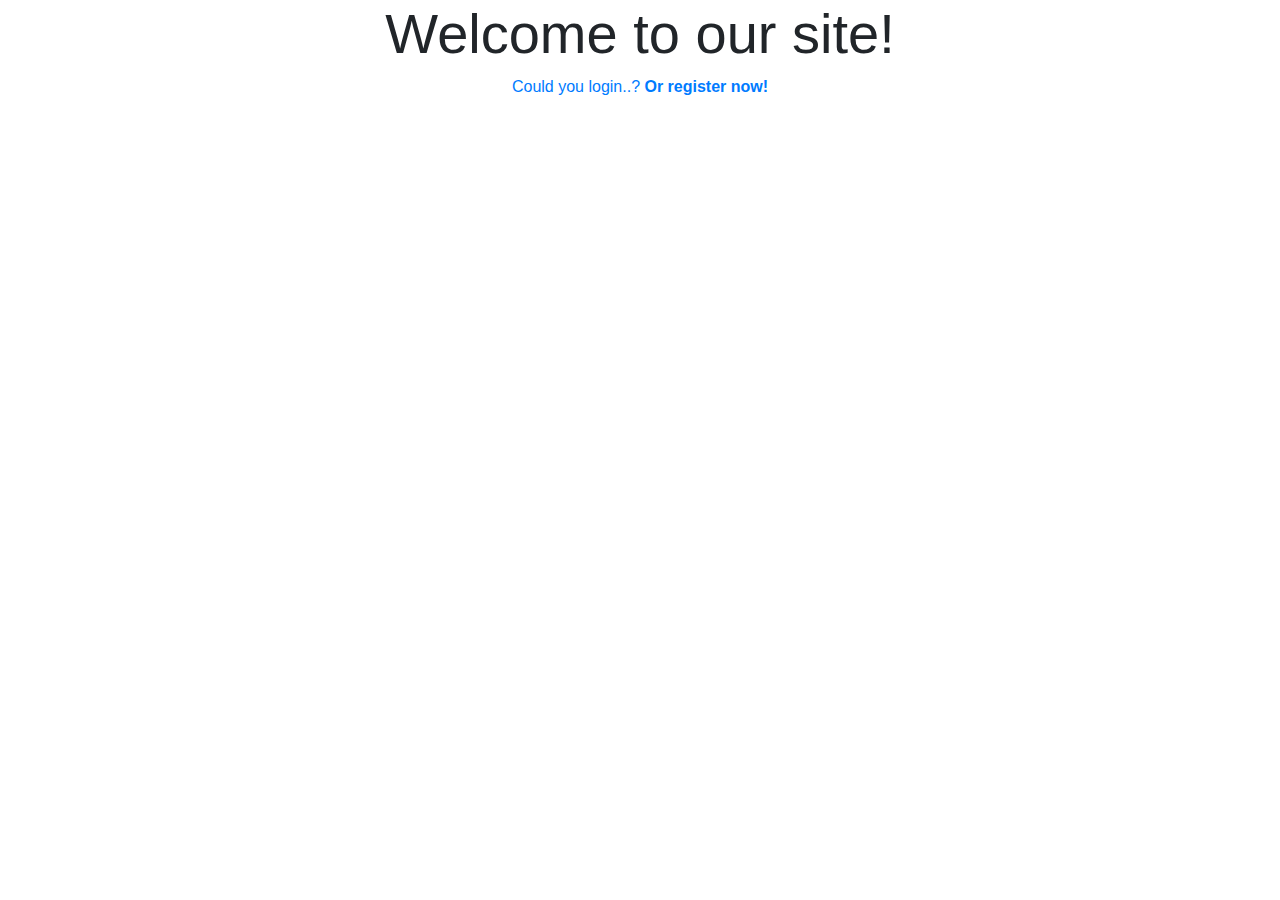
<file: static/index.html>
<!DOCTYPE html>
<html lang="en">
<head>
    <meta charset="UTF-8">
    <meta name="viewport" content="width=device-width, initial-scale=1.0">
    <meta http-equiv="X-UA-Compatible" content="ie=edge">
    <link rel="stylesheet" href="https://stackpath.bootstrapcdn.com/bootstrap/4.3.1/css/bootstrap.min.css">
    <title>Main page</title>
</head>
<body>
    <div class="container">
        <div class="row">
            <div class="col-md-6 text-center align-self-center mx-auto">
                <h1 class="display-4">Welcome to our site!</h1>
                <a href="login.html">Could you login..?</a>
                <a class="font-weight-bold" href="register.html">Or register now!</a>
            </div>
        </div>
    </div>
</body>
</html>
</file>
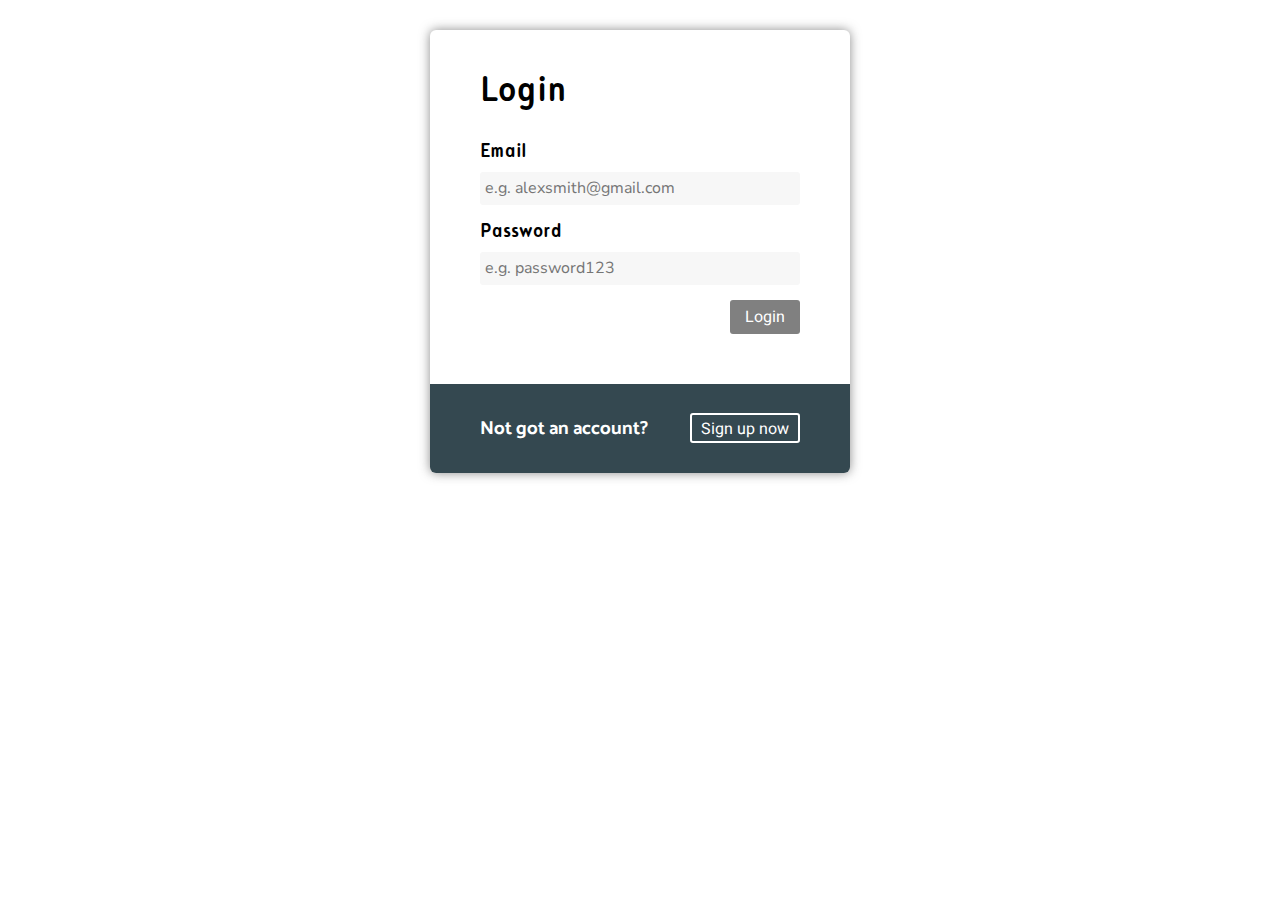
<file: login.html>
<!DOCTYPE html>
<html lang="en">
<head>
    <meta charset="UTF-8">
    <meta name="viewport" content="width=device-width, initial-scale=1.0">
    <meta http-equiv="X-UA-Compatible" content="ie=edge">
    <link rel="shortcut icon" href="login.ico" type="image/x-icon">
    <link href="https://fonts.googleapis.com/css?family=Catamaran:600|Heebo|Nunito+Sans" rel="stylesheet">
    <link rel="stylesheet" href="styles/normalize.css">
    <link rel="stylesheet" href="styles/main.css">
    <title>Login</title>
</head>
<body>
    <div class="container">
        <form action="#" class="login-form">
            <h2>Login</h2>
            <div class="user-info login-form">
                <label for="email">Email</label>
                <input type="email" name="emailField" id="email" placeholder="e.g. alexsmith@gmail.com">
                <label for="psw">Password</label>
                <input type="password" name="pswField" id="psw" placeholder="e.g. password123">
                <button class="login" disabled>Login</button>
            </div>
            <div class="user-sign-up">
                <h3>Not got an account?</h3>
                <button>Sign up now</button>
            </div>
        </form>
    </div>
    <script src="login.js"></script>
</body>
</html>
</file>
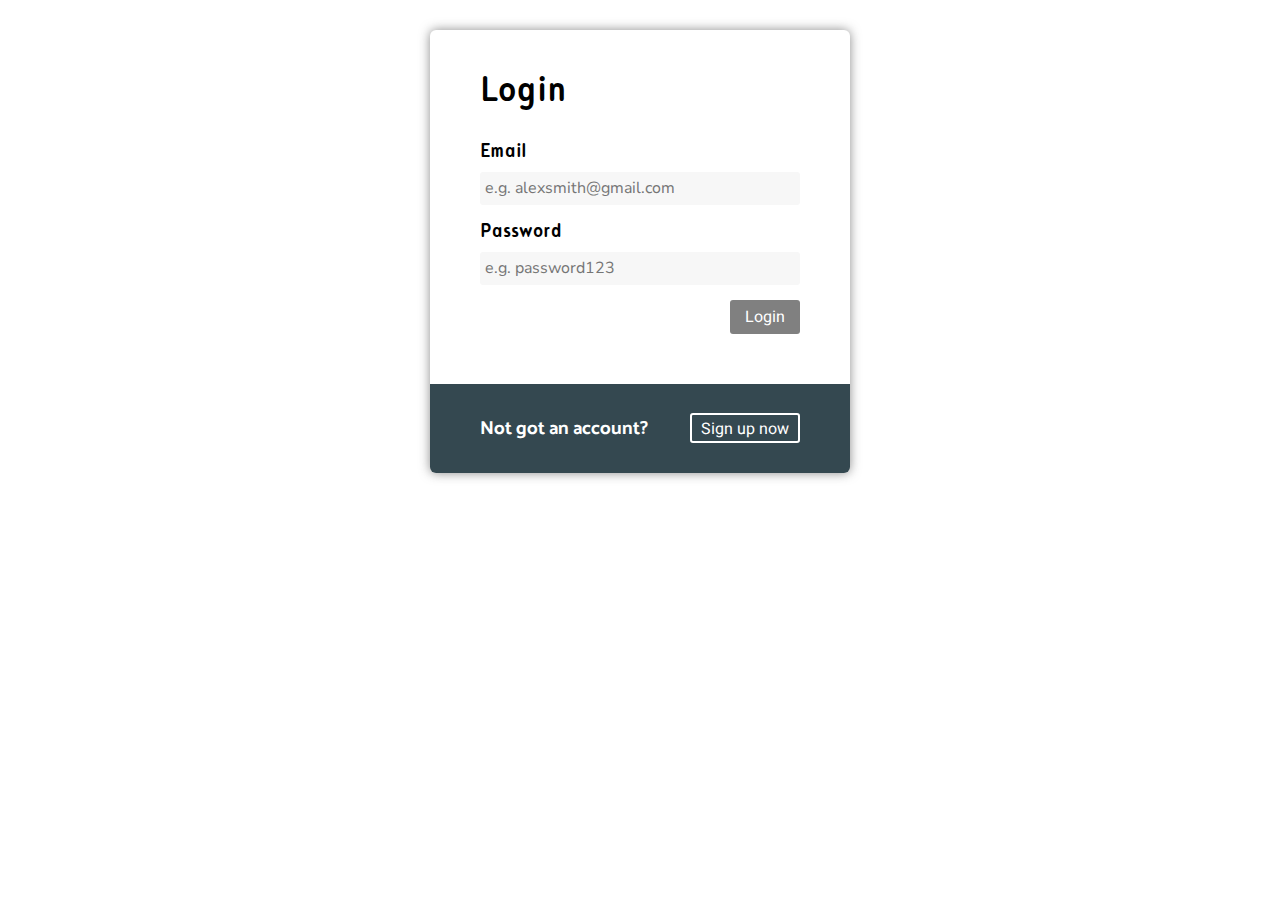
<file: static/login.html>
<!DOCTYPE html>
<html lang="en">
<head>
    <meta charset="UTF-8">
    <meta name="viewport" content="width=device-width, initial-scale=1.0">
    <meta http-equiv="X-UA-Compatible" content="ie=edge">
    <link rel="shortcut icon" href="../static/icon.png" type="image/x-png">
    <link href="https://fonts.googleapis.com/css?family=Catamaran:600|Heebo|Nunito+Sans" rel="stylesheet">
    <link rel="stylesheet" href="../static/styles/normalize.css">
    <link rel="stylesheet" href="../static/styles/main.css">
    <link rel="stylesheet" href="../static/styles/fonts.css">
    <title>Login</title>
</head>
<body>
    <div class="container">
        <form method="POST" action="../success.html" class="login-form">
            <h2>Login</h2>
            <div class="user-info login-form">
                <label for="email">Email</label>
                <input type="email" name="emailField" id="email" placeholder="e.g. alexsmith@gmail.com">
                <label for="psw">Password</label>
                <input type="password" name="pswField" id="psw" placeholder="e.g. password123">
                <button class="login" type="submit" disabled>Login</button>
            </div>
            <div class="user-sign-up">
                <h3>Not got an account?</h3>
                <button class="sign-up">Sign up now</button>
            </div>
        </form>
    </div>
    <script src="../static/login.js"></script>
</body>
</html>
</file>
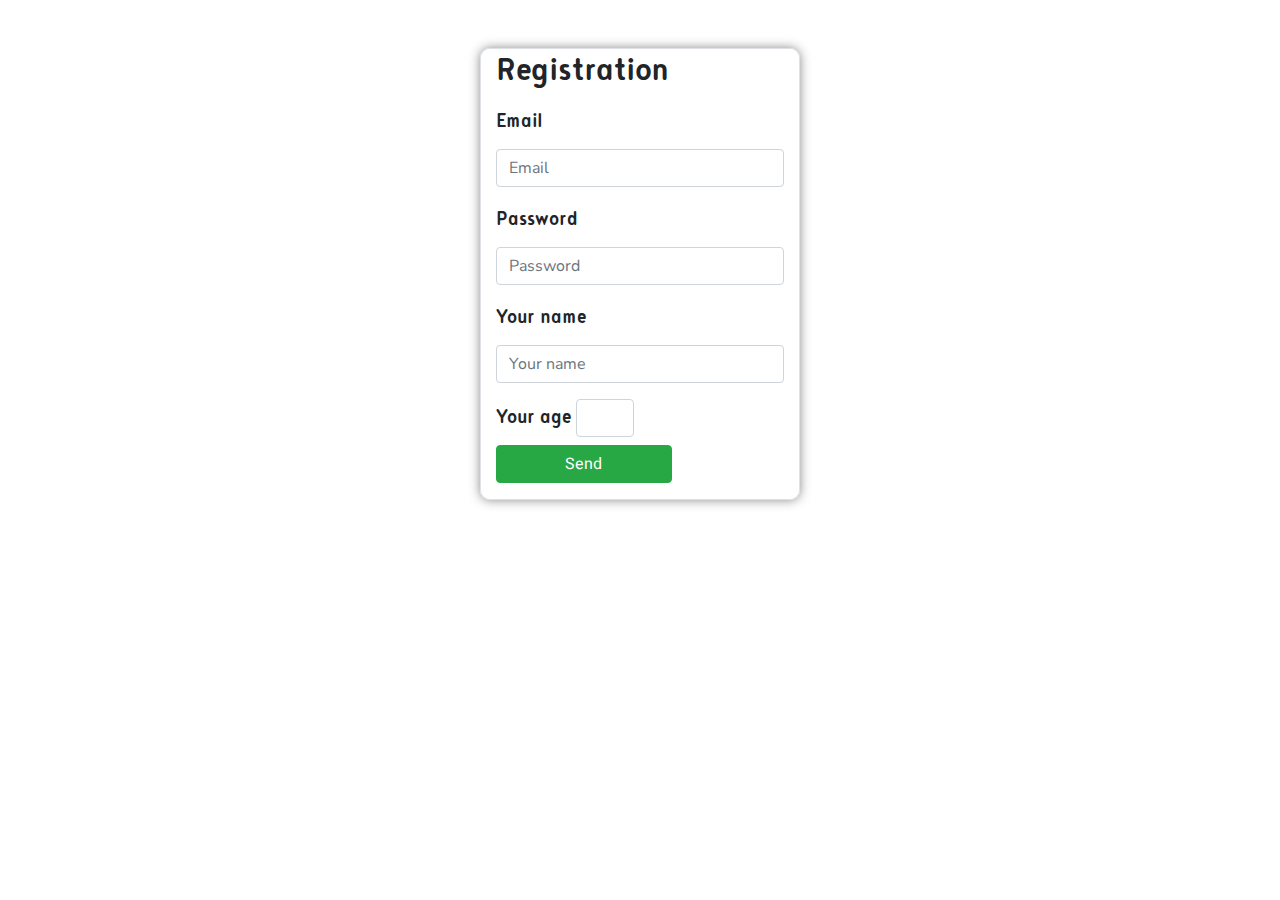
<file: static/register.html>
<!DOCTYPE html>
<html lang="en">
<head>
    <meta charset="UTF-8">
    <meta name="viewport" content="width=device-width, initial-scale=1.0">
    <meta http-equiv="X-UA-Compatible" content="ie=edge">
    <link rel="shortcut icon" href="../static/register.png" type="image/x-png">
    <link href="https://fonts.googleapis.com/css?family=Catamaran:600|Heebo|Nunito+Sans" rel="stylesheet">
    <link rel="stylesheet" href="https://stackpath.bootstrapcdn.com/bootstrap/4.3.1/css/bootstrap.min.css">
    <link rel="stylesheet" href="../static/styles/register.css">
    <link rel="stylesheet" href="../static/styles/fonts.css">
    <title>Registration</title>
</head>
<body>
    <div class="container col-md-3 mx-auto border mt-5">
        <h1>Registration</h1>
        <form action="" method="post">
            <div class="form-group">
                <label for="email">Email</label>
                <input type="email" class="form-control" name="Email" id="email" placeholder="Email">
            </div>
            <div class="form-group">
                <label for="psw">Password</label>
                <input type="password" class="form-control name="newPsw" id="psw" placeholder="Password">
            </div>
            <div class="form-group">
                <label for="your-name">Your name</label>
                <input type="text" class="form-control name="Name" id="your-name" placeholder="Your name">
            </div>
            <div class="form-group">
                <label for="your-age">Your age</label>
                <input type="number" class="form-control name="Age" id="your-age">
                <button type="submit" class="btn btn-success">Send</button>
            </div>
        </form>
    </div>
</body>
</html>
</file>
<file: styles/main.css>
/*Fonts*/
@font-face {
    font-family: 'NoyhSlimR';
    src: url('../fonts/NoyhSlimR.eot'); /* IE9 Compat Modes */
    src: url('../fonts/NoyhSlimR.eot?#iefix') format('embedded-opentype'), /* IE6-IE8 */
        url('../fonts/NoyhSlimR.woff2') format('woff2'), /* Modern Browsers */
        url('../fonts/NoyhSlimR.woff') format('woff'), /* Modern Browsers */
        url('../fonts/NoyhSlimR.ttf') format('truetype'), /* Safari, Android, iOS */
        url('../fonts/NoyhSlimR.svg') format('svg'); /* Legacy iOS */
    font-weight: normal;
    font-style: normal;
}

/*Global settings*/
.user-sign-up, .user-action {
    display: flex;
    flex-wrap: wrap;
}

form {
    margin-left: 50px;
    margin-right: 50px;
    display: flex;
    flex-direction: column;
}

.user-sign-up {
    margin-top: 50px;
    align-items: baseline;
    background: #344850;
    margin-left: -50px;
    margin-right: -50px;
    padding: 15px 50px;
    font-family: 'Catamaran', sans-serif;
    border-bottom-left-radius: 6px;
    border-bottom-right-radius: 6px;
    color: white;
}

.user-sign-up button, .login-form button {
    cursor: pointer;
    color: white;
}
/*Major layout*/
.container {
    max-width: 420px;
    margin: 0 auto;
    background: red;
    box-shadow:0px 0px 11px 0px rgba(50, 50, 50, 0.57);
    border-radius: 6px;
    background: white;
    margin-top: 30px;
}

.container h2 {
    font-family: 'NoyhSlimR', Arial, Helvetica, sans-serif;
    font-size: 2.7em;
    font-weight: 500;
    padding-top: 40px;
    margin-top: 0;
    margin-bottom: 20px;
}

.user-info {
    display: flex;
    flex-wrap: wrap;
    flex-direction: column;
}

.user-info label {
    font-family: 'NoyhSlimR', Arial, Helvetica, sans-serif;
    padding-bottom: 5px;
    font-size: 1.5em;
}

.user-info input {
    margin-bottom: 15px;
    max-width: 322px;
    background: #F7F7F7;
    font-family: 'Nunito Sans', sans-serif;
    padding: 7px 5px;
    border:none;
    border-radius: 3px;

}

.user-action {
    justify-content: flex-end;
}

.login-form button {
    background: #00D99F;
    padding: 8px;
    border: none;
    border-radius: 3px;
    min-width: 70px;
    font-family: 'Heebo', sans-serif;
    transition: background 300ms linear;
    width: 60px;
    align-self: flex-end;
}

.login-form button:hover {
    background: #30C187;
}

.login-form button:disabled {
    position: relative;
    background: gray;
    cursor: inherit;
}

.user-sign-up h3 {
    margin-right: auto;
    padding-right: 10px;
}

.user-sign-up button {
    min-width: 110px;
    height: 30px;
    border: none;
    border: solid white 2px;
    border-radius: 3px;
    background-color: inherit;
    padding: 5px;
    align-self: auto;
}
</file>
<file: static/styles/main.css>
/* /*Global settings*/

.user-sign-up, .user-action {
    display: flex;
    flex-wrap: wrap;
}

form {
    margin-left: 50px;
    margin-right: 50px;
    display: flex;
    flex-direction: column;
}

.user-sign-up {
    margin-top: 50px;
    align-items: baseline;
    background: #344850;
    margin-left: -50px;
    margin-right: -50px;
    padding: 15px 50px;
    font-family: 'Catamaran', sans-serif;
    border-bottom-left-radius: 6px;
    border-bottom-right-radius: 6px;
    color: white;
}

.user-sign-up button, .login-form button {
    cursor: pointer;
    color: white;
}
/*Major layout*/
.container {
    max-width: 420px;
    margin: 0 auto;
    background: red;
    box-shadow:0px 0px 11px 0px rgba(50, 50, 50, 0.57);
    border-radius: 6px;
    background: white;
    margin-top: 30px;
}

.container h2 {
    font-family: 'NoyhSlimR', Arial, Helvetica, sans-serif;
    font-size: 2.7em;
    font-weight: 500;
    padding-top: 40px;
    margin-top: 0;
    margin-bottom: 20px;
}

.user-info {
    display: flex;
    flex-wrap: wrap;
    flex-direction: column;
}

.user-info label {
    font-family: 'NoyhSlimR', Arial, Helvetica, sans-serif;
    padding-bottom: 5px;
    font-size: 1.5em;
}

.user-info input {
    margin-bottom: 15px;
    max-width: 322px;
    background: #F7F7F7;
    font-family: 'Nunito Sans', sans-serif;
    padding: 7px 5px;
    border:none;
    border-radius: 3px;
    box-sizing: border-box;

}

.user-action {
    justify-content: flex-end;
}

.login-form button {
    background: #00D99F;
    padding: 8px;
    border: none;
    border-radius: 3px;
    min-width: 70px;
    font-family: 'Heebo', sans-serif;
    transition: background 300ms linear;
    width: 60px;
    align-self: flex-end;
}

.login-form button:hover {
    background: #30C187;
}

.login-form button:disabled {
    position: relative;
    background: gray;
    cursor: inherit;
}

.user-sign-up h3 {
    margin-right: auto;
    padding-right: 10px;
}

.user-sign-up button {
    min-width: 110px;
    height: 30px;
    border: none;
    border: solid white 2px;
    border-radius: 3px;
    background-color: inherit;
    padding: 5px;
    align-self: auto;
}

@media screen and (max-width: 576px) {

    .user-sign-up {
        display: flex;
        justify-content: center;
    }

    .user-sign-up h3 {
        margin-right: unset;
    }
}
</file>
<file: static/styles/fonts.css>
/*Fonts*/
@font-face {
    font-family: 'NoyhSlimR';
    src: url('../fonts/NoyhSlimR.eot'); /* IE9 Compat Modes */
    src: url('../fonts/NoyhSlimR.eot?#iefix') format('embedded-opentype'), /* IE6-IE8 */
        url('../fonts/NoyhSlimR.woff2') format('woff2'), /* Modern Browsers */
        url('../fonts/NoyhSlimR.woff') format('woff'), /* Modern Browsers */
        url('../fonts/NoyhSlimR.ttf') format('truetype'), /* Safari, Android, iOS */
        url('../fonts/NoyhSlimR.svg') format('svg'); /* Legacy iOS */
    font-weight: normal;
    font-style: normal;
    font-display: swap;
}
</file>
<file: static/styles/register.css>
h1, label {
    font-family: 'NoyhSlimR', Arial, Helvetica, sans-serif;;
}

label {
    font-size: 1.5rem;
}

input {
    font-family: 'Nunito Sans', sans-serif;
}

.container {
    box-shadow:0px 0px 11px 0px rgba(50, 50, 50, 0.57);
}

.border {
    border-radius: 10px;
}

.form-group:not(:last-child) {
    display: flex;
    flex-direction: column;
}

.form-group:last-child .form-control {
    width: 20%;
    display: inline-block;
}

.btn {
    margin-bottom: 0.3125rem;
    min-width: 61%;
    font-family: 'Heebo', sans-serif;
    margin: 0;
}
</file>
